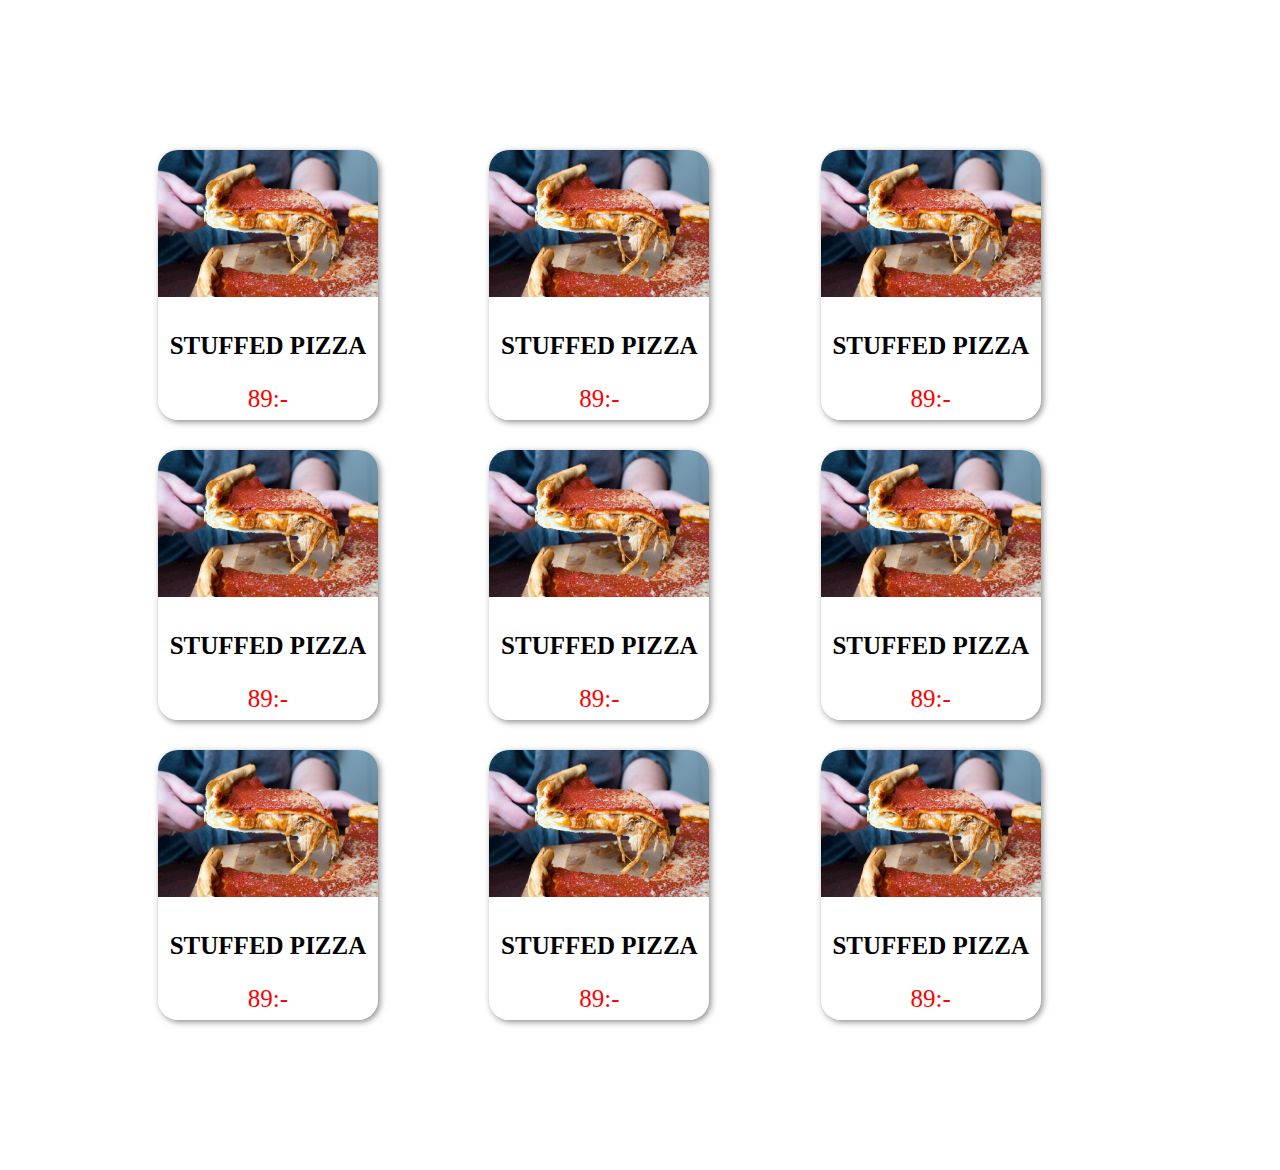
<file: pizza code/grid for product/index.html>
<!DOCTYPE html>
<html lang="en">
<head>
    <meta charset="UTF-8">
    <meta http-equiv="X-UA-Compatible" content="IE=edge">
    <meta name="viewport" content="width=device-width, initial-scale=1.0">
    <link rel="stylesheet" href="style.css">
    <title>Document</title>
</head>
<body>

     <div class="container">
        <main class="grid">
            <article>
                <img src="pic/pizza/Stuffed Pizza.jpg" alt="">
                <div class="text">
                    <h3> Stuffed Pizza </h3>
                    <p3>89:-</p3>
                </div>
            </article>

            <article>
                <img src="pic/pizza/Stuffed Pizza.jpg" alt="">
                <div class="text">
                    <h3> Stuffed Pizza </h3>
                    <p3>89:-</p3>
                </div>
            </article>

            <article>
                <img src="pic/pizza/Stuffed Pizza.jpg" alt="">
                <div class="text">
                    <h3> Stuffed Pizza </h3>
                    <p3>89:-</p3>
                </div>
            </article>

            <article>
                <img src="pic/pizza/Stuffed Pizza.jpg" alt="">
                <div class="text">
                    <h3> Stuffed Pizza </h3>
                    <p3>89:-</p3>
                </div>
            </article>

            <article>
                <img src="pic/pizza/Stuffed Pizza.jpg" alt="">
                <div class="text">
                    <h3> Stuffed Pizza </h3>
                    <p3>89:-</p3>
                </div>
            </article>


            <article>
                <img src="pic/pizza/Stuffed Pizza.jpg" alt="">
                <div class="text">
                    <h3> Stuffed Pizza </h3>
                    <p3>89:-</p3>
                </div>
            </article>

            <article>
                <img src="pic/pizza/Stuffed Pizza.jpg" alt="">
                <div class="text">
                    <h3> Stuffed Pizza </h3>
                    <p3>89:-</p3>
                </div>
            </article>


            <article>
                <img src="pic/pizza/Stuffed Pizza.jpg" alt="">
                <div class="text">
                    <h3> Stuffed Pizza </h3>
                    <p3>89:-</p3>
                </div>
            </article>

            <article>
                <img src="pic/pizza/Stuffed Pizza.jpg" alt="">
                <div class="text">
                    <h3> Stuffed Pizza </h3>
                    <p3>89:-</p3>
                </div>
            </article>

            

            


         
    
</body>
</html>
</file>
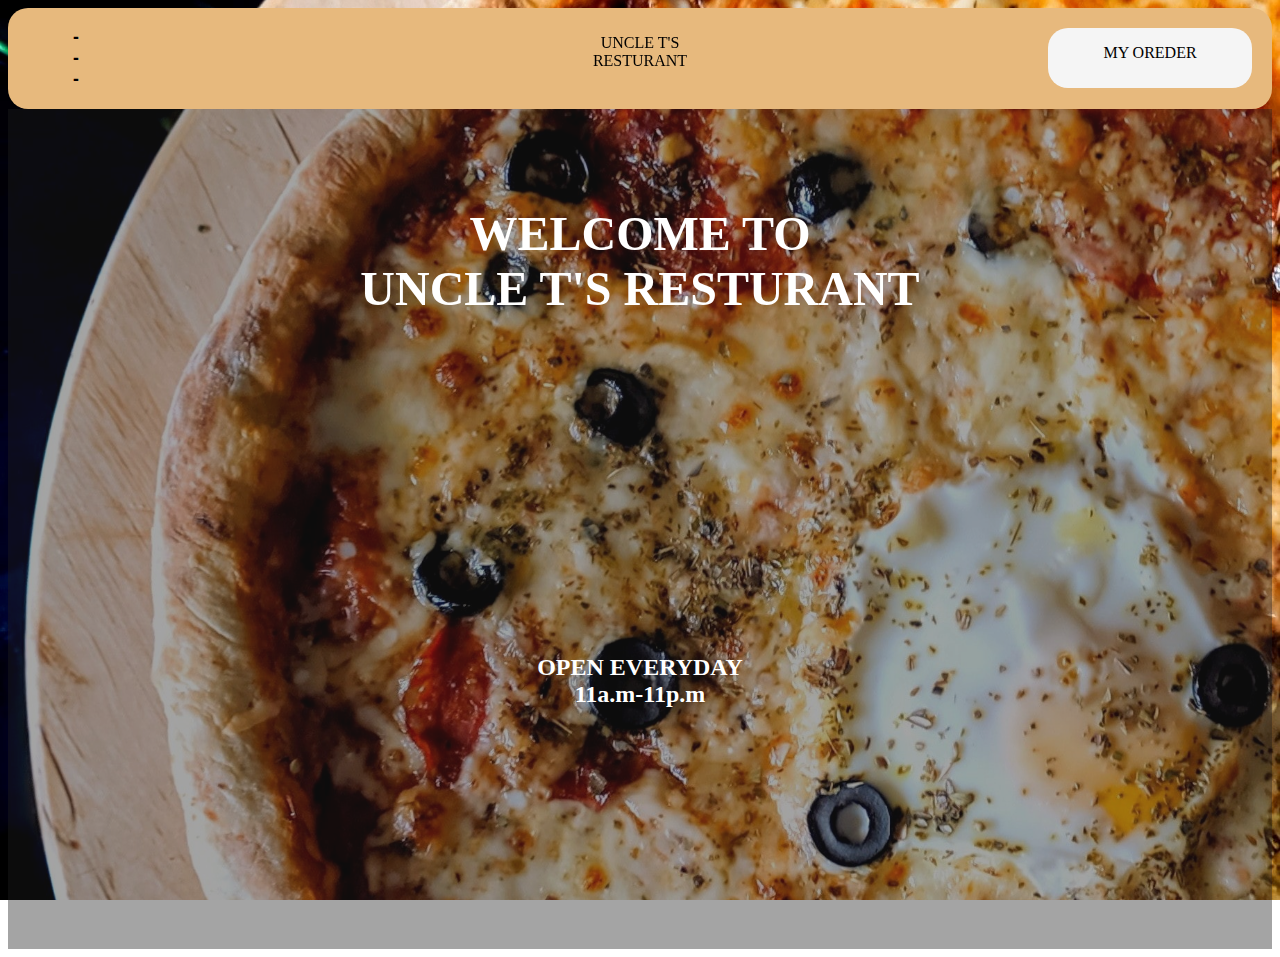
<file: pizza code/home page 2nd/index.html>
<!DOCTYPE html>
<html lang="en">
<head>
    <meta charset="UTF-8">
    <meta http-equiv="X-UA-Compatible" content="IE=edge">
    <meta name="viewport" content="width=device-width, initial-scale=1.0">
    <link rel="stylesheet" href="style.css">
    <title>Document</title>
</head>
<body>
    <!-- <div class="text1">

        <p1>WELCOME TO</p1>
    </div>

    <div class="text2">
        <p2>UNCLE T'S <br> RESTURANT </p2>
    </div>

    <div class="text3">
        <p2>open everyday<br> 11a.m-11p.m </p2>
    </div> -->


    <nav class="navbar">
        <ul>
            <li><a href="#MENU">-</a></li>
            <li><a href="#kids">-</a></li>
            <li><a href="#gallery">-</a></li>

        <div class="text">
         <p>UNCLE T'S<br> RESTURANT</p>
        </div>

        <div class="shop">
           <div class="shop-text"><p>MY OREDER</p></div>
        </div>
        </ul>
    </nav>

    <section id="home">
        <div class="main">
            <h1 class="headings"> WELCOME TO <BR> UNCLE T'S RESTURANT</h1>
            <h2 class="praghraph"><P>OPEN EVERYDAY<BR>11a.m-11p.m</p>
        </div>
    </section>

    
</body>
</html>
</file>
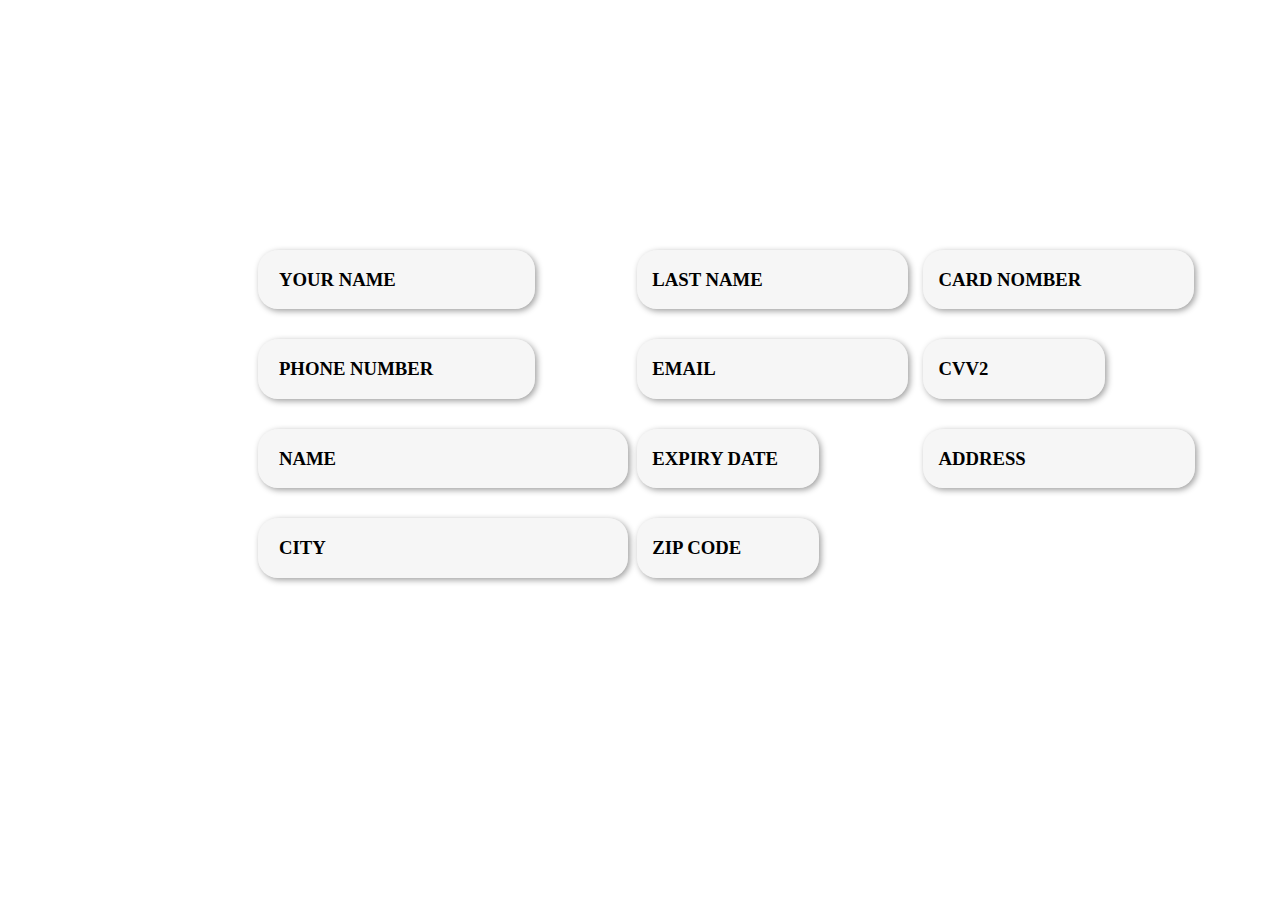
<file: pizza code/text field check out/index.html>
<!DOCTYPE html>
<html lang="en">
<head>
    <meta charset="UTF-8">
    <meta http-equiv="X-UA-Compatible" content="IE=edge">
    <meta name="viewport" content="width=device-width, initial-scale=1.0">
    <link rel="stylesheet" href="style.css">
    <title>Document</title>
</head>
<body>
    <div class="container">
        <main class="grid">
            <article1>
                <div class="text">
                    <h3> your name </h3>
                </div>
            </article1>

            <article2>
                <div class="text">
                    <h3> last name </h3>
                </div>
            </article2>

            <article3>
                <div class="text">
                    <h3> card nomber </h3>
                </div>
            </article3>

            <article4>
                <div class="text">
                    <h3> phone number </h3>
                </div>
            </article4>

            <article5>
                <div class="text">
                    <h3> email </h3>
                </div>
            </article5>

            <article6>
                <div class="text">
                    <h3> cvv2 </h3>
                </div>
            </article6>

            <article7>
                <div class="text">
                    <h3> name </h3>
                </div>
            </article7>

            <article8>
                <div class="text">
                    <h3> expiry date </h3>
                </div>
            </article8>

            <article9>
                <div class="text">
                    <h3> address </h3>
                </div>
            </article9>

            <article10>
                <div class="text">
                    <h3> city </h3>
                </div>
            </article10>

            <article11>
                <div class="text">
                    <h3> zip code </h3>
                </div>
            </article11>





    <!-- <div class="h2">last name</div> -->
    <!-- <div class="h3">phone number</div>
    <div class="h4">email</div>
    <div class="h5">card number</div>
    <div class="h6">cvv</div>
    <div class="h7">name</div>
    <div class="h8">expiry date</div>
    <div class="h9">address</div>
    <div class="h6">city</div>
    <div class="h6">zip code</div> -->
    
    
</body>
</html>
</file>
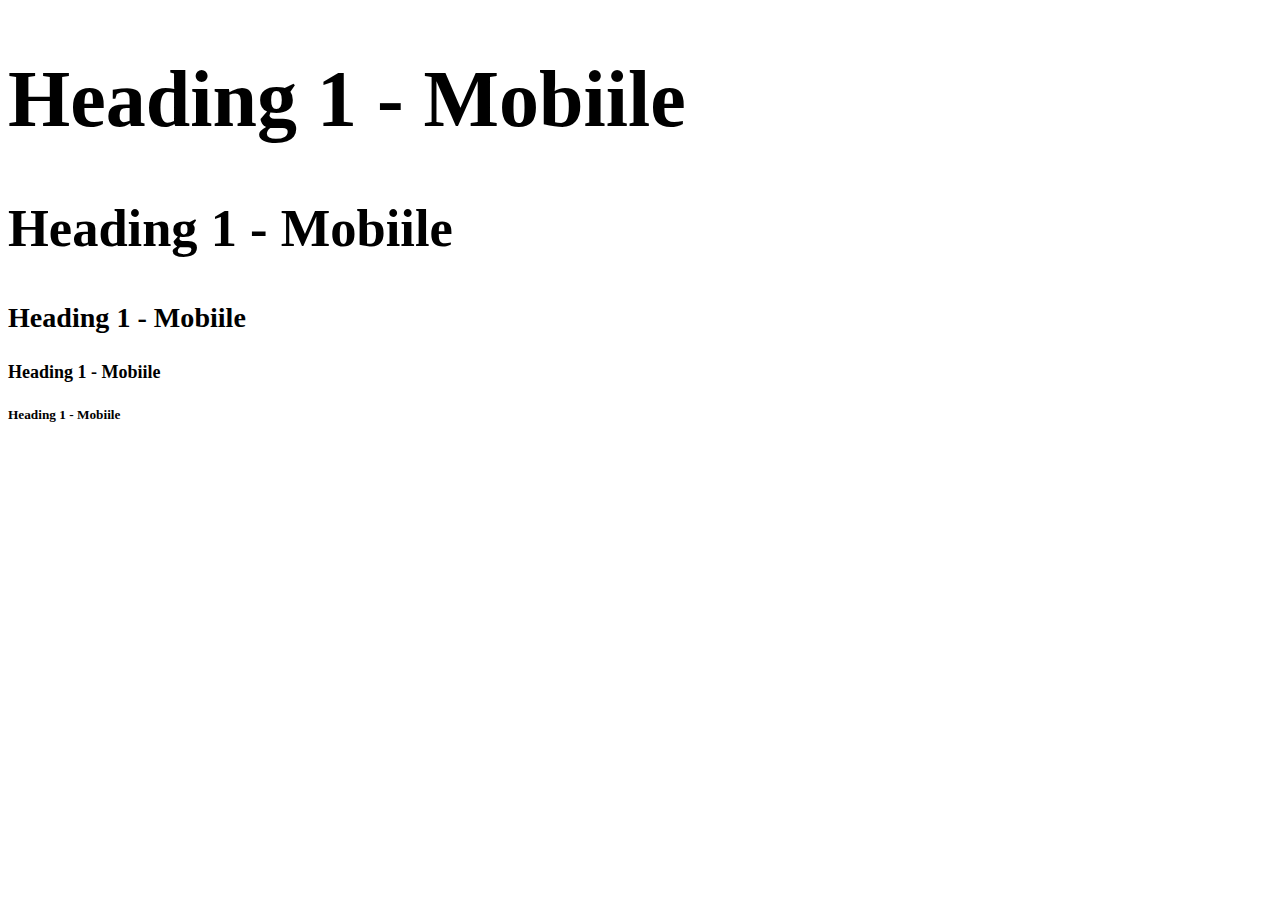
<file: pizza code/componets/text/index.html>
<!DOCTYPE html>
<html lang="en">
<head>
    <meta charset="UTF-8">
    <meta http-equiv="X-UA-Compatible" content="IE=edge">
    <meta name="viewport" content="width=device-width, initial-scale=1.0">
    <link rel="stylesheet" href="style.css">
    <title>Document</title>
</head>
<body> 
    <div class="h1"><h1>Heading 1 - Mobiile</h1></div>
    <div class="h2"><h2>Heading 1 - Mobiile</h2></div>
    <div class="h3"><h3>Heading 1 - Mobiile</h3></div>
    <div class="h4"><h4>Heading 1 - Mobiile</h4></div>
    <div class="h5"><h5>Heading 1 - Mobiile</h5></div>
    
</body>
</html>
</file>
<file: pizza code/grid for product/style.css>
.grid{
    margin: 150px;
    display: grid;
    grid-template-columns: repeat(3, 1fr);
    grid-gap: 30px;
    align-items: flex-end;
}

.grid > article{
    background: #ffffffb6;
    border: none;
    box-shadow: 2px 2px 6px 0px rgba(116, 116, 116, 0.829);
    text-align: center;
    width: 220px;
    transition: transform .3s;
    border-top-left-radius: 10px;
    border-top-right-radius: 10px;
    border-radius: 20px;
}

.grid > article:hover{
    transform: translateY(10px);
}

.grid > article img{
    width: 100%;
    border-top-left-radius: 20px;
    border-top-right-radius: 20px;
}

.text h3{
    text-transform: uppercase;
    font-size: 25px;
}

.text p3{
    color: red;
    font-size: 25px;
}

.text{
    padding: 5pt;
}
</file>
<file: pizza code/home page 2nd/style.css>
/*body{
    text-align: center;
    margin-top: 12%;
    background-image: url(masimo-grabar-NzHRSLhc6Cs-unsplash1.jpg);
    color: white;
}

.text1{
    font-size: xx-large;
    margin-top: 20px;
}

.text2{
    margin-top: 15%;
    font-size: 20px;
    font-size: xx-large;
}

.text3{
    margin: 12%;
    font-size: 30px;

}*/

.navbar{
    display: flex;
    justify-content: left;
    align-items: center;
    text-align: center;
    background-color:#E7B97D;
    position: sticky;
    top: 5px;
    border-radius: 20px;
    height: 101px;
}

#html{
    scroll-behavior: smooth;
}

.navbar ul{
    display: flexbox;
    list-style: none;
    margin: 20px, 0px;
}

.navbar ul li{
    font-family: Arial, Helvetica, sans-serif;
    font-size: 1.1rem;
    font-weight: bold;
}

.navbar ul li a{
    text-decoration: none;
    color: rgb(0, 0, 0);
    padding: 10px 25px;
    transition: all .5s ease;
}

.navbar ul li a:hover{
    background-color: white;
    color: black;
    box-shadow: 0, 0, 10px rgb(224, 112, 112);
    border-radius: 25px;
}

.text{
    position:fixed;
    overflow: visible;
    width: 204px;
    height: 60px;
    left: calc(50vw);
    top: 18px;
    margin-left: -102px;
}

.shop-text{
    text-align: center;
}

.shop{ 
	position: absolute;
	width: 204px;
	height: 60px;
	right: 20px;
	top: 20px;
    overflow: visible;
    border-radius: 20px;
    background-color: whitesmoke;
}

.shop-text{
    text-align: center;
}

#home{
    display: flex;
    flex-direction: column;
    background-color: rgba(29, 29, 29, 0.404);
    height: 840px;
    justify-content: center;
    align-items: center;
    color: white;
}

#home::before{
    content: "";
    position: absolute;
    top: 0;
    right: 0;
    background: url(masimo-grabar-NzHRSLhc6Cs-unsplash1.jpg) no-repeat center center/ cover;
    height: 900px;
    width: 100%;
    z-index: -1;
    opacity: 100%;
}

.headings{
    position: absolute;
    overflow: visible;
    width: 960px;
    height: 210px;
    font-size: 3rem;
    text-align: center;
}

.praghraph{
    overflow: visible;
    text-align: center;
    width: 960px;
    height: 210px;
    font-size: 1.5rem;
}
 .praghraph{
     margin-top: 50%;

 }

 #menu{
    display: flex;
    flex-direction: column;
    box-sizing: border-box;
    padding: 20px;
    margin-bottom: 50px;
}
</file>
<file: pizza code/text field check out/style.css>
.grid{
    margin: 250px;
    display: grid;
    grid-template-columns: repeat(3, 1fr);
    grid-gap: 30px;
    align-items: flex-end;
}

.grid > article1{
    background: #e7e7e762;
    border: none;
    box-shadow: 2px 2px 6px 0px rgb(158, 158, 158);
    text-align: start;
    width: 256px;
    transition: transform .3s;
    border-top-left-radius: 10px;
    border-top-right-radius: 10px;
    border-radius: 20px;
    padding-left: 6%;
}

.grid > article:hover{
    box-shadow: 2px 2px 6px 0px rgb(0, 0, 255)
}

.grid > article img{
    width: 100%;
    border-radius: 20px;
}

.text h3{
    text-transform: uppercase;
}




.grid > article2{
    background: #e7e7e762;
    border: none;
    box-shadow: 2px 2px 6px 0px rgb(158, 158, 158);
    text-align: start;
    width: 256px;
    transition: transform .3s;
    border-top-left-radius: 10px;
    border-top-right-radius: 10px;
    border-radius: 20px;
    padding-left: 6%;
}

.grid > article3{
    background: #e7e7e762;
    border: none;
    box-shadow: 2px 2px 6px 0px rgb(158, 158, 158);
    text-align: start;
    width: 256px;
    transition: transform .3s;
    border-top-left-radius: 10px;
    border-top-right-radius: 10px;
    border-radius: 20px;
    padding-left: 6%;
}

.grid > article4{
    background: #e7e7e762;
    border: none;
    box-shadow: 2px 2px 6px 0px rgb(158, 158, 158);
    text-align: start;
    width: 256px;
    transition: transform .3s;
    border-top-left-radius: 10px;
    border-top-right-radius: 10px;
    border-radius: 20px;
    padding-left: 6%;
}

.grid > article5{
    background: #e7e7e762;
    border: none;
    box-shadow: 2px 2px 6px 0px rgb(158, 158, 158);
    text-align: start;
    width: 256px;
    transition: transform .3s;
    border-top-left-radius: 10px;
    border-top-right-radius: 10px;
    border-radius: 20px;
    padding-left: 6%;
}

.grid > article6{
    background: #e7e7e762;
    border: none;
    box-shadow: 2px 2px 6px 0px rgb(158, 158, 158);
    text-align: start;
    width: 167px;
    transition: transform .3s;
    border-top-left-radius: 10px;
    border-top-right-radius: 10px;
    border-radius: 20px;
    padding-left: 6%;
}

.grid > article7{
    background: #e7e7e762;
    border: none;
    box-shadow: 2px 2px 6px 0px rgb(158, 158, 158);
    text-align: start;
    width: 349px;
    transition: transform .3s;
    border-top-left-radius: 10px;
    border-top-right-radius: 10px;
    border-radius: 20px;
    padding-left: 6%;
}

.grid > article8{
    background: #e7e7e762;
    border: none;
    box-shadow: 2px 2px 6px 0px rgb(158, 158, 158);
    text-align: start;
    width: 167px;
    transition: transform .3s;
    border-top-left-radius: 10px;
    border-top-right-radius: 10px;
    border-radius: 20px;
    padding-left: 6%;
}

.grid > article9{
    background: #e7e7e762;
    border: none;
    box-shadow: 2px 2px 6px 0px rgb(158, 158, 158);
    text-align: start;
    width: 257px;
    transition: transform .3s;
    border-top-left-radius: 10px;
    border-top-right-radius: 10px;
    border-radius: 20px;
    padding-left: 6%;
}

.grid > article10{
    background: #e7e7e762;
    border: none;
    box-shadow: 2px 2px 6px 0px rgb(158, 158, 158);
    text-align: start;
    width: 349px;
    transition: transform .3s;
    border-top-left-radius: 10px;
    border-top-right-radius: 10px;
    border-radius: 20px;
    padding-left: 6%;
}

.grid > article11{
    background: #e7e7e762;
    border: none;
    box-shadow: 2px 2px 6px 0px rgb(158, 158, 158);
    text-align: start;
    width: 167px;
    transition: transform .3s;
    border-top-left-radius: 10px;
    border-top-right-radius: 10px;
    border-radius: 20px;
    padding-left: 6%;
}
</file>
<file: pizza code/componets/text/style.css>
.h1{
    font-size: 40px;
}

.h2{
    font-size: 35px;
}

.h3{
    font-size: 24px;
}
.h4{
    font-size: 18px;
}
</file>
